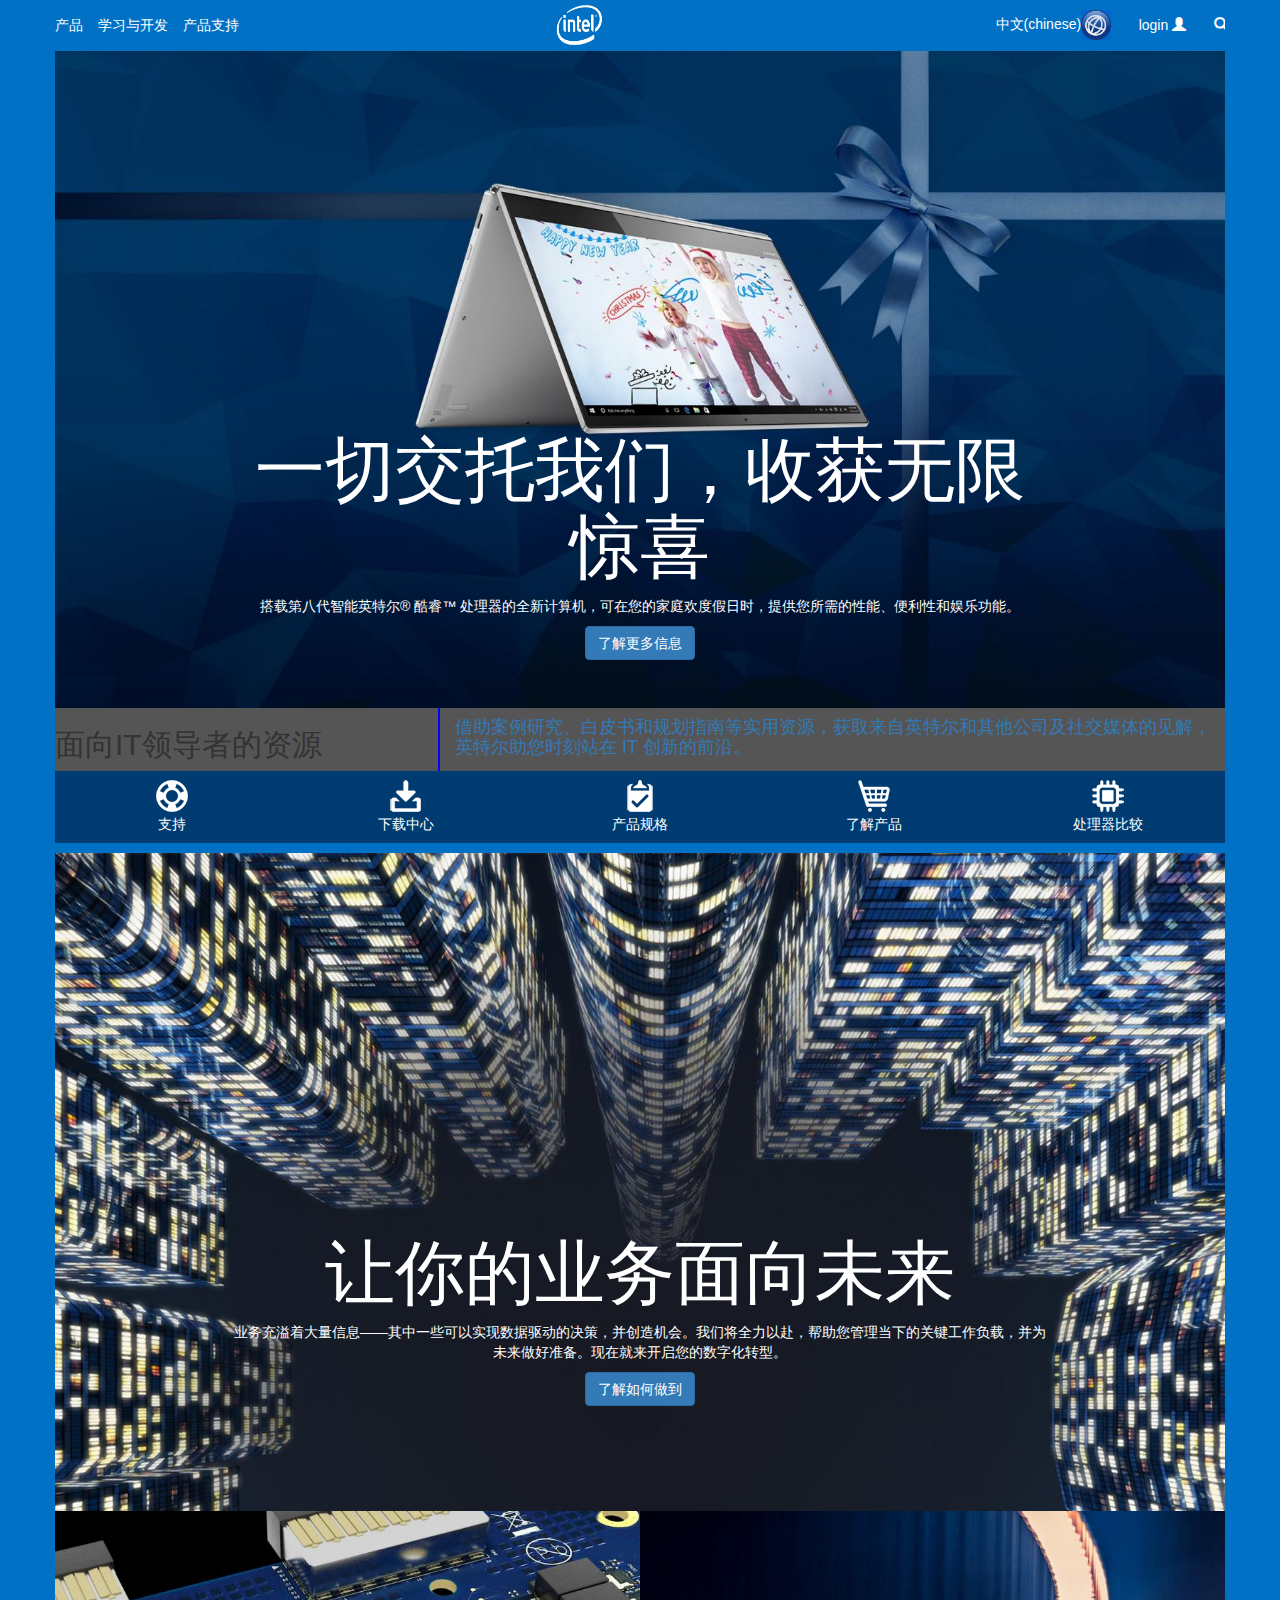
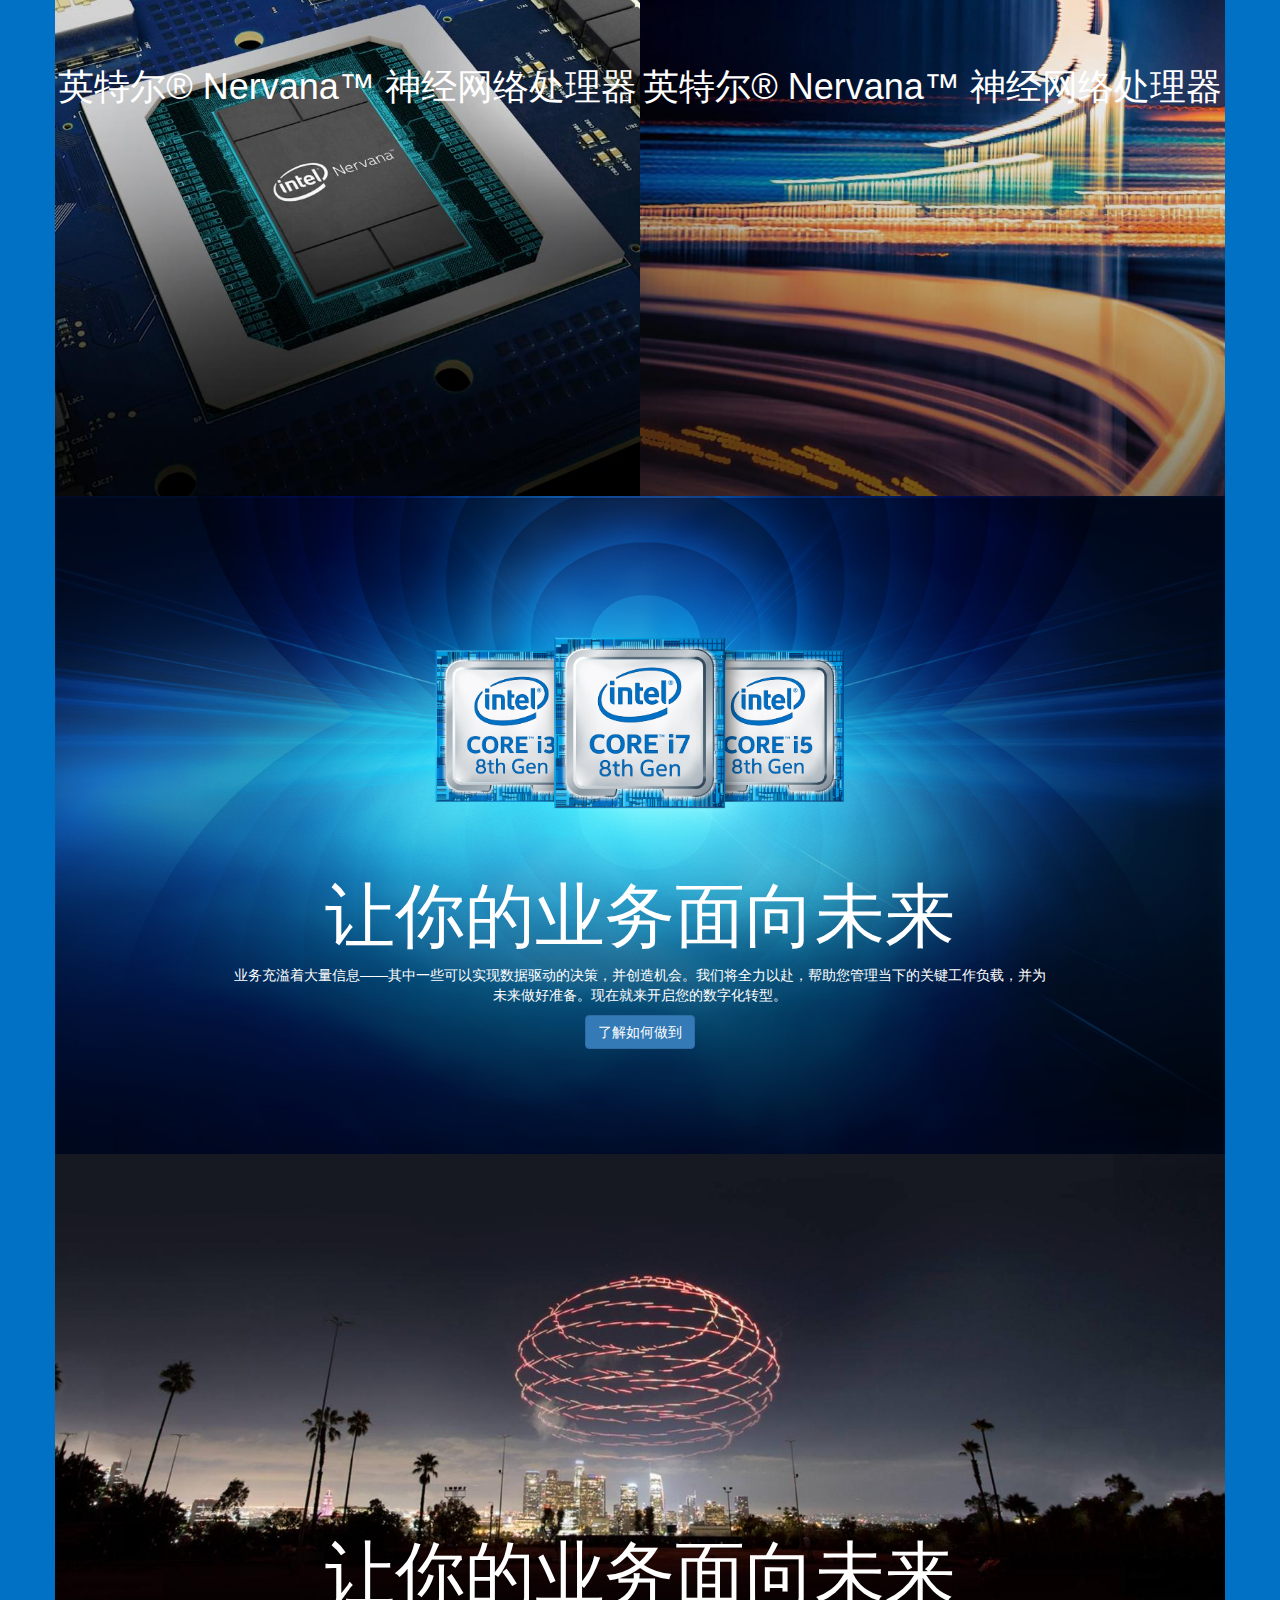
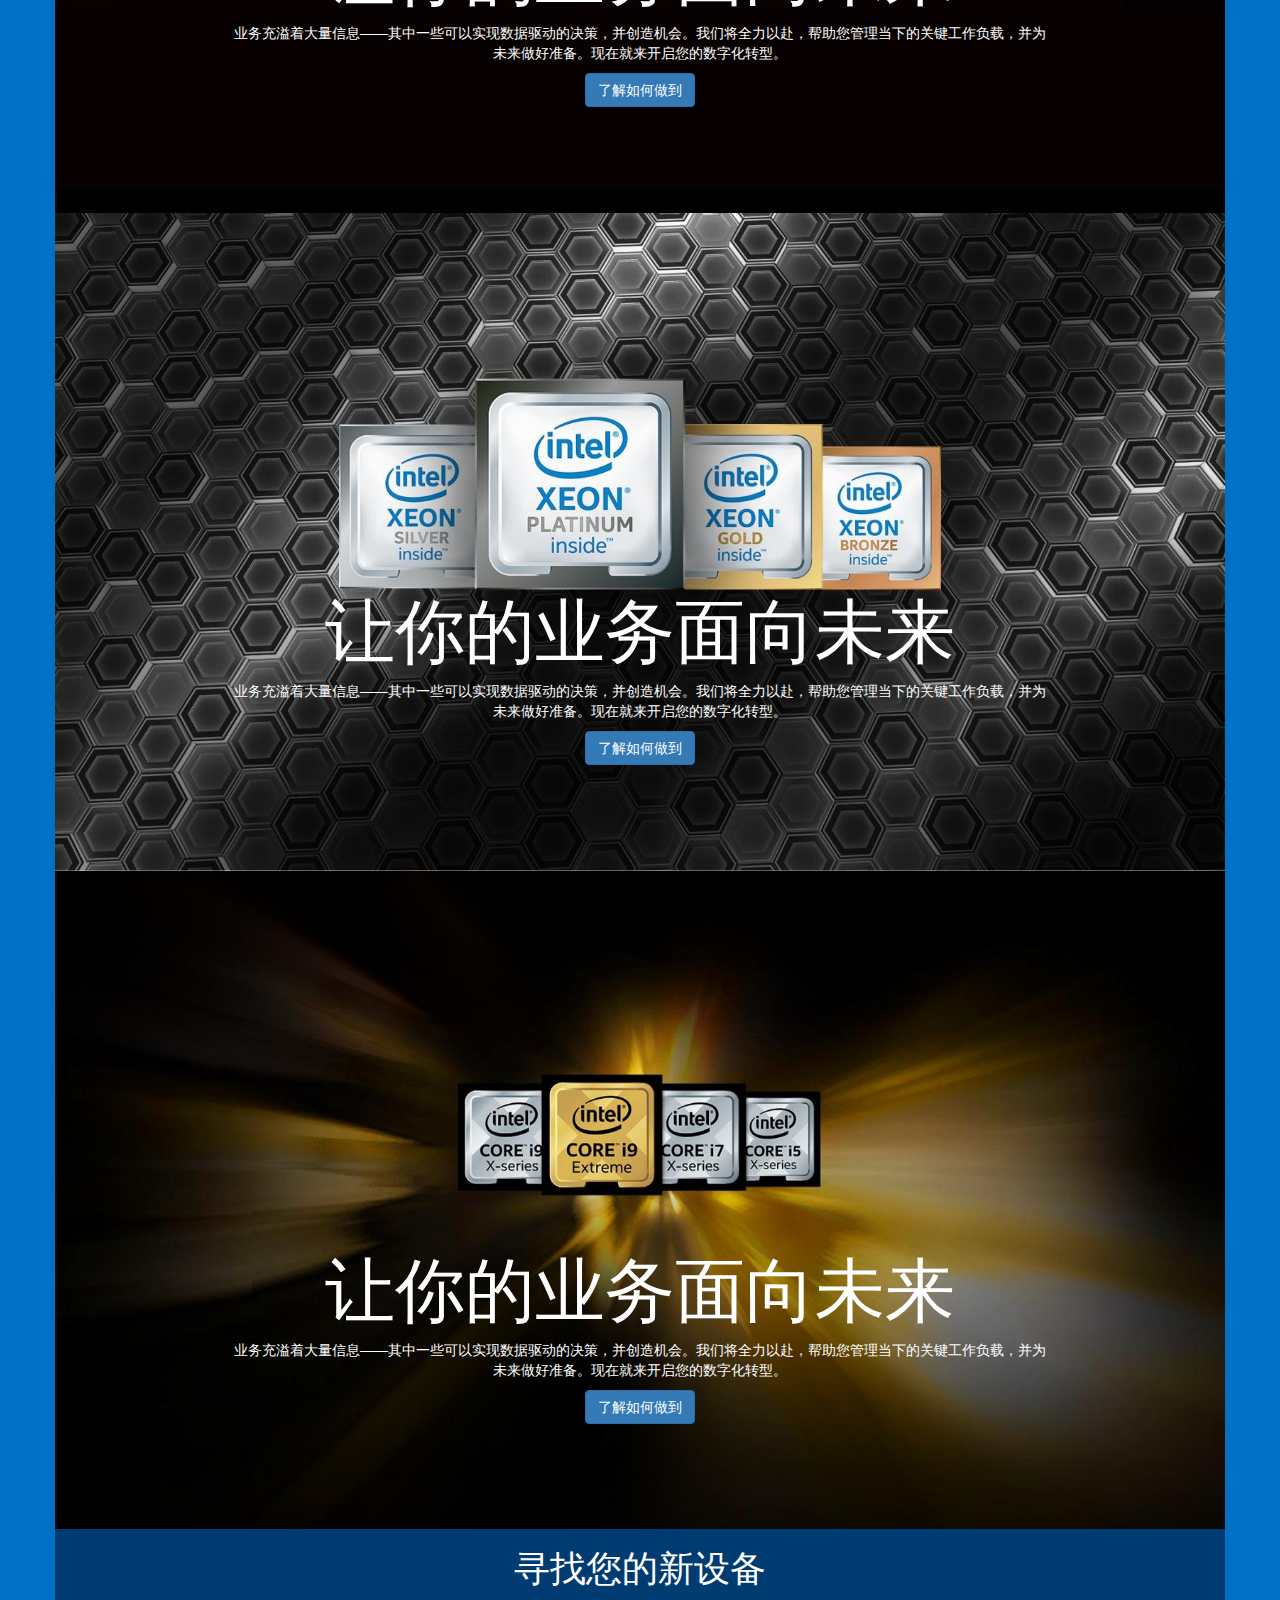
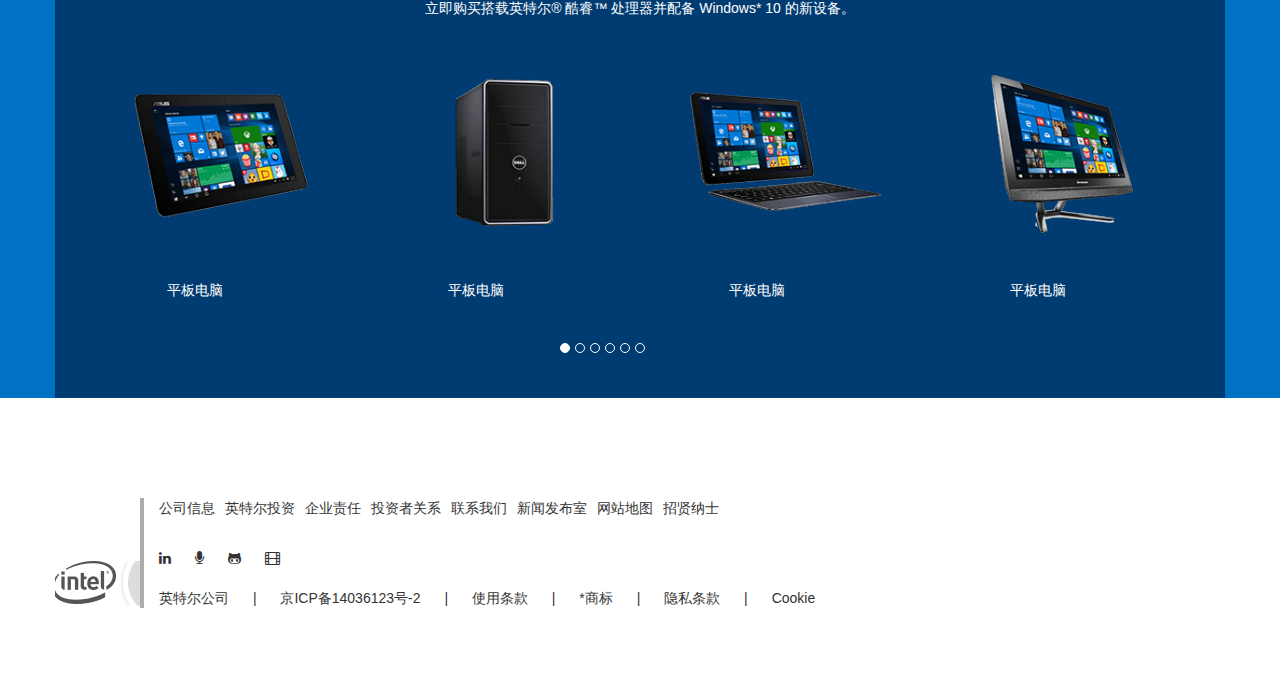
<file: copyIntel/index.html>
<!DOCTYPE html>
<html>
<head lang="en">
    <meta charset="UTF-8">
    <meta http-equiv="x-ua-compatible" content="IE=edge"/>
    <meta name="viewport" content="width=device-width,initial-scale=1,user-scalable=no"/>
    <link rel="stylesheet" href="css/index.css"/>
    <link rel="stylesheet" href="css/bootstrap.css"/>
    <link rel="stylesheet" href="css/font-awesome.css"/>
    <!--if lt IE 9-->
    <script src="js/html5shiv.min.js"></script>
    <script src="js/respond.min.js"></script>
    <!--end if-->
    <title></title>
</head>
<body style=" background-color: #0071C5;">
<header>
    <nav class="navbar navbar-fixed-top">
        <div class="container">
            <div class="row" style="background-color: #0071C5;">
                <div class="nav-left col-xs-5">
                    <button onclick="$('#menuModal').show(); " ondblclick="$('#menuModal').hide()" style=" height: 50px; background-color: transparent; border: none; color:white;" class="hidden-md hidden-lg btn">
                        <span class="glyphicon glyphicon-align-justify" style="font-size: 24px;"></span>
                        <!--<span class="icon-bar"></span>-->
                        <!--<span class="icon-bar"></span>-->
                        <!--<span class="icon-bar"></span>-->
                    </button>
                    <ul class="hidden-sm hidden-xs list">
                        <li  onclick="$('#menuModal').show();$('#product').show();$('#l1').css('background','white');$('#l2').css('background',''); $('#l3').css('background',''); $('#study').hide();$('#support').hide();"><button>产品</button></li>
                        <li  onclick="$('#menuModal').show();$('#product').hide();$('#study').show();$('#support').hide();$('#l2').css('background','white'); $('#l1').css('background','');$('#l3').css('background','');"><button>学习与开发</button></li>
                        <li  onclick="$('#menuModal').show();$('#product').hide();$('#study').hide();$('#support').show();$('#l3').css('background','white');$('#l1').css('background','');$('#l2').css('background','');"><button>产品支持</button></li>
                    </ul>
                </div>
                <div class="nav-center col-xs-2 "><img src="img/logo.jpg" alt="" width="50" class="logo"/></div>
                <div class="nav-right col-xs-5">
                    <div class="content navbar-right">
                        <button class="btn" data-toggle="modal" data-target="#lagModal">中文(chinese)<img src="img/lag.jpg"  height="30" alt=""/></button>
                        <button class="btn" data-toggle="modal" data-target="#loginModal">login <span class="glyphicon glyphicon-user"></span></button>
                        <button class="btn" data-toggle="modal" data-target="#searchModal"><span class="glyphicon glyphicon-search"></span></button>
                    </div>
                </div>


            </div>

        </div>
    </nav>
    <!--语言选择模态框-->
    <div class="modal fade in"  id="lagModal" tabindex="-1" role="dialog" aria-labelledby="myModalLabel" aria-hidden="true">
        <div class="modal-dialog">
            <div class="modal-content" >
                <div class="modal-header">
                    <button type="button" class="close" data-dismiss="modal" aria-hidden="true">
                        &times;
                    </button>
                    <h4 class="modal-title" id="myModalLabel">请选择你的地区</h4>
                </div>
                <div class="modal-body">
                    <ul>
                    <li><a href="">Asia Pacific</a></li>
                    <li><a href="">Europe</a></li>
                    <li><a href="">Latin America</a></li>
                    <li><a href="">Latin America</a></li>
                    <li><a href="">Nortn America</a></li>
                    </ul>
                </div>
                <div class="modal-footer">
                    <button type="button" class="btn btn-default" data-dismiss="modal">关闭
                    </button>
                    <button type="button" class="btn btn-primary">
                        提交更改
                    </button>
                </div>
            </div><!-- /.modal-content -->
        </div><!-- /.modal -->
    </div>
    <!--登录模态框-->
    <div class="modal fade in"  id="loginModal" tabindex="-1" role="dialog" aria-labelledby="myModalLabel1" aria-hidden="true">
        <div class="modal-dialog">
            <div class="modal-content" style="width: 400px;height: 370px;background-color: #080808; color: white;" >
                <div class="modal-header">
                    <button type="button" class="close" data-dismiss="modal" aria-hidden="true">
                        &times;
                    </button>
                    <h4 class="modal-title" id="myModalLabel1" >登录</h4>
                </div>
                <div class="modal-body">
                    <form action="" class="form">
                        <input type="text" placeholder="Username" class="form-control"/>
                        <input type="text" placeholder="Password" class="form-control"/>
                        <p>您登录即表明您同意我们的 <a href="#">服务条款</a></p>
                        <button type="submit" style="background-color: #31b0d5">登录</button>
                        <input type="checkbox" style="margin-left: 200px;"/>记住我
                        <p>忘记了您的英特尔 <a href="">用户名</a>或<a href="">密码</a>？</p>
                        <p>您是否在英特尔工作？<a href="">在此登录</a>。</p>

                    </form>
                </div>
                <div class="modal-footer">
                    <button type="button" class="btn btn-default" data-dismiss="modal">关闭
                    </button>
                    <button type="button" class="btn btn-primary">
                        提交更改
                    </button>
                </div>
            </div><!-- /.modal-content -->
        </div><!-- /.modal -->
    </div>
    <!--搜索模态框-->
    <div class="modal fade in"  id="searchModal" tabindex="-1" role="dialog" aria-labelledby="myModalLabel2" aria-hidden="true">
        <div class="modal-dialog">
            <div class="modal-content" style="width: 400px;height: 370px;background-color: #080808; color: white;" >
                <div class="modal-header">
                    <button type="button" style="color: white" class="close" data-dismiss="modal" aria-hidden="true">
                        &times;
                    </button>
                    <form action="">
                        <input type="text" placeholder="Search Intel.com"/>
                    </form>
                </div>
                <div class="modal-body" style="height:500px;"></div>
                <div class="modal-footer">
                    <p><a href="#">Sign in </a>to avvess testricted content.</p>
                </div>
            </div><!-- /.modal-content -->
        </div><!-- /.modal -->
    </div>
   <!--响应式按钮折叠框-->
    <div class="menucollapse"  id="menuModal">
            <div>
                    <div class="menucollapse-header">
                        <button onclick="$('#menuModal').hide();" type="button" style="color: white" class="close" data-dismiss="modal" aria-hidden="true">
                            &times;
                        </button>
                        <ul class="nav nav-tabs">
                            <li id="l1"><a href="#product" class="on" onclick="$('#product').show();$('#study').hide();$('#support').hide();$('#l1').css('background','white');$('#l2').css('background',''); $('#l3').css('background','');" >产品</a></li>
                            <li id="l2"><a href="#study" onclick="$('#product').hide();$('#study').show();$('#support').hide();$('#l2').css('background','white'); $('#l1').css('background','');$('#l3').css('background','');">学习与开发</a></li>
                            <li id="l3"><a href="#support" onclick="$('#product').hide();$('#study').hide();$('#support').show();$('#l3').css('background','white');$('#l1').css('background','');$('#l2').css('background','');">产品支持</a></li>
                        </ul>
                    </div>
                    <div class="menucollapse-body">
                        <ul id="product">
                            <li><a href="">设备和系统</a></li>
                            <li><a href="">处理器</a></li>
                            <li><a href="">主板和套件</a></li>
                            <li><a href="">芯片组</a></li>
                            <li><a href="">内存和存储</a></li>
                            <li><a href="">服务器产品</a></li>
                            <li><a href="">网络和I/O</a></li>
                            <li><a href="">无线</a></li>
                            <li><a href="">软件和服务</a></li>
                            <li><a href="">英特尔网关</a></li>
                            <li><a href="">FPGA</a></li>
                            <li><a href="">技术</a></li>
                            <li><a href="">购买</a></li>
                        </ul>
                        <ul id="study">
                            <li><a href="">在家中</a></li>
                            <li><a href="">企业</a></li>
                            <li><a href="">开发人员和创客</a></li>
                            <li><a href="">合作伙伴</a></li>
                            <li><a href="">教育工作者</a></li>
                            <li><a href="">新闻与活动</a></li>
                        </ul>
                        <ul id="support">
                            <li><a href="">产品支持</a></li>
                            <li><a href="">下载和驱动程序</a></li>
                            <li><a href="">保修</a></li>
                            <li><a href="">英特尔投资</a></li>
                            <li><a href="">企业责任</a></li>
                            <li><a href="">联系支持人员</a></li>
                        </ul>
                    </div>
                </div><!-- /.modal-content -->
        </div>
</header>
<div class="main">
    <div style="width: 100%;height: 50px;"></div>
    <section>
        <div class="container sct1" title="一切交托我们，收获无限惊喜">
            <img src="img/1.jpg" alt="" width="100%"/>
            <div class="sct-content">
                <h1>一切交托我们，收获无限惊喜</h1>
                <p>搭载第八代智能英特尔® 酷睿™ 处理器的全新计算机，可在您的家庭欢度假日时，提供您所需的性能、便利性和娱乐功能。</p>
                <a href="" class="btn btn-primary">了解更多信息</a>
            </div>
        </div>
    </section>
    <div class="container gray" >
        <div class="row">
            <div class="col-sm-4 col-xs-12" style="border-right: 2px solid blue;">
                <h2>面向IT领导者的资源</h2>
            </div>
            <div class="col-sm-8 col-xs-12">
                <h4><a href=""> 借助案例研究、白皮书和规划指南等实用资源，获取来自英特尔和其他公司及社交媒体的见解，英特尔助您时刻站在 IT 创新的前沿。</a></h4>
            </div>
        </div>
    </div>
    <div class="container">
        <ul class="ui-bar">
            <li>
                <a href="">
                    <figure></figure>
                    <span>支持</span>
                </a>
            </li>
            <li><a href="">
                <figure></figure>
                <span>下载中心</span>
            </a></li>
            <li><a href="">
                <figure></figure>
                <span>产品规格</span>
            </a></li>
            <li><a href="">
                <figure></figure>
                <span>了解产品</span>
            </a></li>
            <li><a href="">
                <figure></figure>
                <span>处理器比较</span>
            </a></li>
        </ul>
    </div>
    <section>
        <div class="container sct2"  title="让你的业务面向未来">
            <img src="img/2.jpg" alt="" width="100%"/>
            <div class="sct-content">
                <h1>让你的业务面向未来</h1>
                <p>业务充溢着大量信息——其中一些可以实现数据驱动的决策，并创造机会。我们将全力以赴，帮助您管理当下的关键工作负载，并为未来做好准备。现在就来开启您的数字化转型。</p>
                <a href="" class="btn btn-primary">了解如何做到</a>
            </div>
        </div>
    </section>
    <div class="container  component">
        <span>
            <img src="img/3.jpg" alt=""/>
            <!--<span class="caption">英特尔® Nervana™ 神经网络处理器</span>-->
        </span>
        <span>
            <img src="img/4.jpg" alt=""/>
        </span>
    </div>
    <section>
        <div class="container sct2"  title="让你的业务面向未来">
            <img src="img/5.jpg" alt="" width="100%"/>
            <div class="sct-content">
                <h1>让你的业务面向未来</h1>
                <p>业务充溢着大量信息——其中一些可以实现数据驱动的决策，并创造机会。我们将全力以赴，帮助您管理当下的关键工作负载，并为未来做好准备。现在就来开启您的数字化转型。</p>
                <a href="" class="btn btn-primary">了解如何做到</a>
            </div>
        </div>
    </section>
    <section>
        <div class="container sct2"  title="让你的业务面向未来">
            <img src="img/6.jpg" alt="" width="100%"/>
            <div class="sct-content">
                <h1>让你的业务面向未来</h1>
                <p>业务充溢着大量信息——其中一些可以实现数据驱动的决策，并创造机会。我们将全力以赴，帮助您管理当下的关键工作负载，并为未来做好准备。现在就来开启您的数字化转型。</p>
                <a href="" class="btn btn-primary">了解如何做到</a>
            </div>
        </div>
    </section>
    <section>
        <div class="container sct2"  title="让你的业务面向未来">
            <img src="img/7.jpg" alt="" width="100%"/>
            <div class="sct-content">
                <h1>让你的业务面向未来</h1>
                <p>业务充溢着大量信息——其中一些可以实现数据驱动的决策，并创造机会。我们将全力以赴，帮助您管理当下的关键工作负载，并为未来做好准备。现在就来开启您的数字化转型。</p>
                <a href="" class="btn btn-primary">了解如何做到</a>
            </div>
        </div>
    </section>
    <section>
        <div class="container sct2"  title="让你的业务面向未来">
            <img src="img/8.jpg" alt="" width="100%"/>
            <div class="sct-content">
                <h1>让你的业务面向未来</h1>
                <p>业务充溢着大量信息——其中一些可以实现数据驱动的决策，并创造机会。我们将全力以赴，帮助您管理当下的关键工作负载，并为未来做好准备。现在就来开启您的数字化转型。</p>
                <a href="" class="btn btn-primary">了解如何做到</a>
            </div>
        </div>
    </section>
    <div class="container" style="padding-left: 0;padding-right: 0; text-align: center ;color: white; background-color: #003C71;padding-bottom: 20px;">
        <h1>寻找您的新设备</h1>
        <p>立即购买搭载英特尔® 酷睿™ 处理器并配备 Windows* 10 的新设备。</p>
        <div class="owl-contain">
            <div class="owl-outer">
                <div class="owl-inner">
                    <div class="owl-list">
                        <dl>
                            <dt><img src="img/x1.png" alt=""/></dt>
                            <dd>平板电脑</dd>
                        </dl>
                    </div>
                    <div class="owl-list">
                        <dl>
                            <dt><img src="img/x2.png" alt=""/></dt>
                            <dd>平板电脑</dd>
                        </dl>
                    </div>
                    <div class="owl-list">
                        <dl>
                            <dt><img src="img/x3.png" alt=""/></dt>
                            <dd>平板电脑</dd>
                        </dl>
                    </div>
                    <div class="owl-list">
                        <dl>
                            <dt><img src="img/x4.png" alt=""/></dt>
                            <dd>平板电脑</dd>
                        </dl>
                    </div>
                    <div class="owl-list">
                        <dl>
                            <dt><img src="img/x5.png" alt=""/></dt>
                            <dd>平板电脑</dd>
                        </dl>
                    </div>
                    <div class="owl-list">
                        <dl>
                            <dt><img src="img/x6.png" alt=""/></dt>
                            <dd>平板电脑</dd>
                        </dl>
                    </div>
                </div>
                <div class="owl-left" onclick="$('.owl-inner').css('left','+=100');for(var n=$('.list-ul li'),i=0;i<n.length;i++ ){if(n[i].className='on'){n[i].className='';} else{n[i].className='on';}}"></div>
                <div class="owl-right" onclick="$('.owl-inner').css('left','-=100');for(var n=$('.list-ul li'),i=0;i<n.length;i++ ){if(n[i].className='on'){n[i].className='';} else{n[i].className='on';}}"></div>
                <div class="inner-list">
                    <ul class="list-ul">
                        <li class="on" ></li>
                        <li ></li>
                        <li></li>
                        <li></li>
                        <li></li>
                        <li></li>
                    </ul>
                </div>
            </div>
        </div>
    </div>

</div>
<footer>
    <div class="container">
        <div class="row">
            <div class="col-lg-1 footLogo" ></div>
            <div class="col-lg-11 footRight">
                <ul class="foot">
                    <li>公司信息</li>
                    <li>英特尔投资</li>
                    <li>企业责任</li>
                    <li>投资者关系</li>
                    <li>联系我们</li>
                    <li>新闻发布室</li>
                    <li>网站地图</li>
                    <li>招贤纳士</li>
                </ul>
                <div class="icons">
                    <span class="icon-linkedin"></span>
                    <span class="icon-microphone"></span>
                    <span class="icon-github-alt"></span>
                    <span class="icon-film"></span>
                </div>
                <div class="icons">
                    <span>英特尔公司</span>
                    <span>|</span>
                    <span>京ICP备14036123号-2</span>
                    <span>|</span>
                    <span>使用条款</span>
                    <span>|</span>
                    <span>*商标</span>
                    <span>|</span>
                    <span>隐私条款</span>
                    <span>|</span>
                    <span>Cookie</span>
                </div>
            </div>
        </div>
    </div>
</footer>
</body>
<script src="js/jquery-1.11.3.js"></script>
<script src="js/bootstrap.js"></script>
<script src="js/index.js"></script>
<!--<script>-->
    <!--window.onload=function(){-->
        <!--function pre(){-->
<!--//            var n=$(".list-ul li");-->
            <!--var d=0;-->
            <!--$(".owl-inner").css('left',d+'20%');-->
            <!--return (d-='20%');-->

        <!--}-->
        <!--function next(){-->
            <!--var d=0;-->
            <!--$(".owl-inner").css('left',d-'20%');-->
            <!--return (d+='20%');-->
        <!--}-->
    <!--}-->
<!--</script>-->
</html>
</file>
<file: copyIntel/css/index.css>
body{
    width: 100%;
    height: 2000px;
    background-color: #0071C5;
}
*{
    margin: 0;
    padding:0;
    box-sizing:border-box;
    -moz-box-sizing: border-box;
    -webkit-box-sizing: border-box;
    /*outline: 1px solid red;*/
}
.container{
    padding-left: 0 !important;
    padding-right: 0 !important;
    overflow: hidden;
}
/****************************header的样式*****************************/
.navbar{
    background-color: #0071C5;
}
ul{
    list-style: none;
}
 nav ul li{
    float: left;
}
 .nav-right {
     text-align: right;
 }
.logl{
    background: url("../img/hdr-spr.png") 0 260px ;
    background-position:  0 260px;
}
.list{
    line-height: 50px;
}
.list li{
    margin-right: 15px;
}
.list button,.nav-right button{
    height: 50px;
    background-color: transparent;
    border: none;
    color:white;
}
.logo,.logl img{
    height: 50px;
}
.form input,.form p,.form button{
    margin-top: 10px;
}
#study,#support{
    display: none;
}

.menucollapse{
    width: 100%;
    height: 600px;
    background-color: #080808;
    position: absolute;
    top:50px;
    left:0;
    display: none;
    z-index: 9999;
}
.menucollapse-header,.menucollapse-body{
    margin-top: 30px;
}

#product li,#study li,#support li{
    margin-top:10px;
}
.nav-tabs>li>a:focus{
    background-color: #eee;
}
.nav-tabs>li>a:visited{
    background-color: #eee;
}
/******************************section的样式*******************************88*/
.sct1,.sct2{
    width: 100%;
    /*height: 645px;*/
    position: relative;
    overflow: hidden;
}
@media screen and (min-width: 1200px) {
    .sct-content h1{
        font-size: 5em;
    }
    .sct-content{
        top:55%;
        left: 15%;
        position: absolute;
    }
}
@media screen and (min-width:985px) and (max-width: 1199px) {
    .sct-content h1{
        font-size: 3em;
    }
    .sct-content{
        top:50%;
        left: 15%;
        position: absolute;
    }
}
@media screen and (max-width: 984px) and (min-width: 800px){
    .sct-content h1{
        font-size: 2em;
    }
    .sct-content{
        top:35%;
        left: 15%;
        position: absolute;
    }
}
@media screen and (max-width: 800px) and (min-width: 768px){
  .sct1  .sct-content h1{
        font-size: 18px;
    }
   .sct1 .sct-content{
        top:35%;
        left: 15%;
       position: absolute;
    }
    .sct2  .sct-content h1{
        font-size: 2em;
    }
}
@media screen and (max-width: 767px){
   .sct1 .sct-content{
        display: none;
    }
}
.sct-content{
    width: 70%;
    height: 300px;
    margin: auto;

    color: white;
    text-align: center;
}
.gray{
    background-color: #555555;
}
.ui-bar{
    width: 100%;
    height: 72px;
    padding-top: 7px;
    background-color: #003C71;
    text-align: center;
}
.ui-bar li{
    width: 20%;
    float: left;
}
.ui-bar li a{
    width: 100%;
    color: white;
}
.ui-bar li a figure{
    width: 36px;
    height:36px;
    margin: auto;
    background: url("../img/home.png") no-repeat;
    background-position:-56px -168px;
}
.ui-bar li:nth-child(2) a figure{
    background-position: -56px -112px;
}
.ui-bar li:nth-child(3) a figure{
    background-position: -168px -56px;
}
.ui-bar li:nth-child(4) a figure{
    background-position: 0 0;
}
.ui-bar li:nth-child(5) a figure{
    background-position: -112px 0;
}
.component{
    clear: both;
    font-size: 0;/*解决代码换行带来的空格问题 */
}
.component span{
    display: inline-block;
    width: 50%;
    overflow: hidden;
    position: relative;
}
.component span img{
    width: 100%;
}
.component span:after{
    content: "英特尔® Nervana™ 神经网络处理器";
    font-size: 36px;
    color: white;
    text-align: center;
    width: 100%;
    height: 100px;
    position: absolute;
    top:150px;
    left:0;
    z-index: 30;
}
.component span img:hover{
    transform: scale(2);
}
.caption{
    display: inline-block;
    width: 100%;
    height: 200px;
    position: absolute;
    top: 200px;
    left: 20px;
}
/*owl*/
.owl-outer{
    width: 100%;
    height: 350px;
    overflow: hidden;
    position: relative;
}
.owl-outer:hover >.owl-left,.owl-outer:hover >.owl-right{
    display: block;
}
.owl-inner{
    position: absolute;
    top: 0;
    left: 0;
    width: 120%;
    height: 300px;
}
.owl-list{
    width: 20%;
    float: left;
}
.owl-list img{
    border: 0;
}
.owl-left{
    position: absolute;
    top:100px;
    left: 0;
    width: 100px;
    height: 50px;
    background: url("../img/direction.png") no-repeat;
    background-position: 0 0;
    display: none;
}
.owl-right{
    position: absolute;
    top:100px;
    right:0;
    width: 100px;
    height: 50px;
    background: url("../img/direction.png") no-repeat;
    background-position: -100px 0;
    display: none;
}
.inner-list{
    width: 200px;
    height:30px;
    position: absolute;
    bottom:5px;
    left: 500px;
}
.list-ul{
    width: 200px;
    height: 30px;
}
.list-ul li{
    list-style-type: none;
    float: left;
    width: 10px;
    height:10px;
    border-radius: 5px;
    border: 1px solid white;
    margin-left:5px ;
}
.on{
    background-color: white;
}
/*********************************footer的样式****************************8*/
footer{
    background-color: white;
    padding-top: 100px;
    height: 300px;
}
.icons{
    margin-top: 20px;
    clear: both;
}
.icons span{
    margin-right:20px;

}
.foot{
    margin-bottom: 50px;
}
.foot li{
    float: left;
    margin-right: 10px;
}
.footLogo{
    width: 64px;
    margin-top: 4.5em;
    height: 45px;
    background: url("../img/x9.png") no-repeat;
    background-position: -320px -436px;
}
.footRight{
    border-left:4px solid #adadad ;
}
</file>
